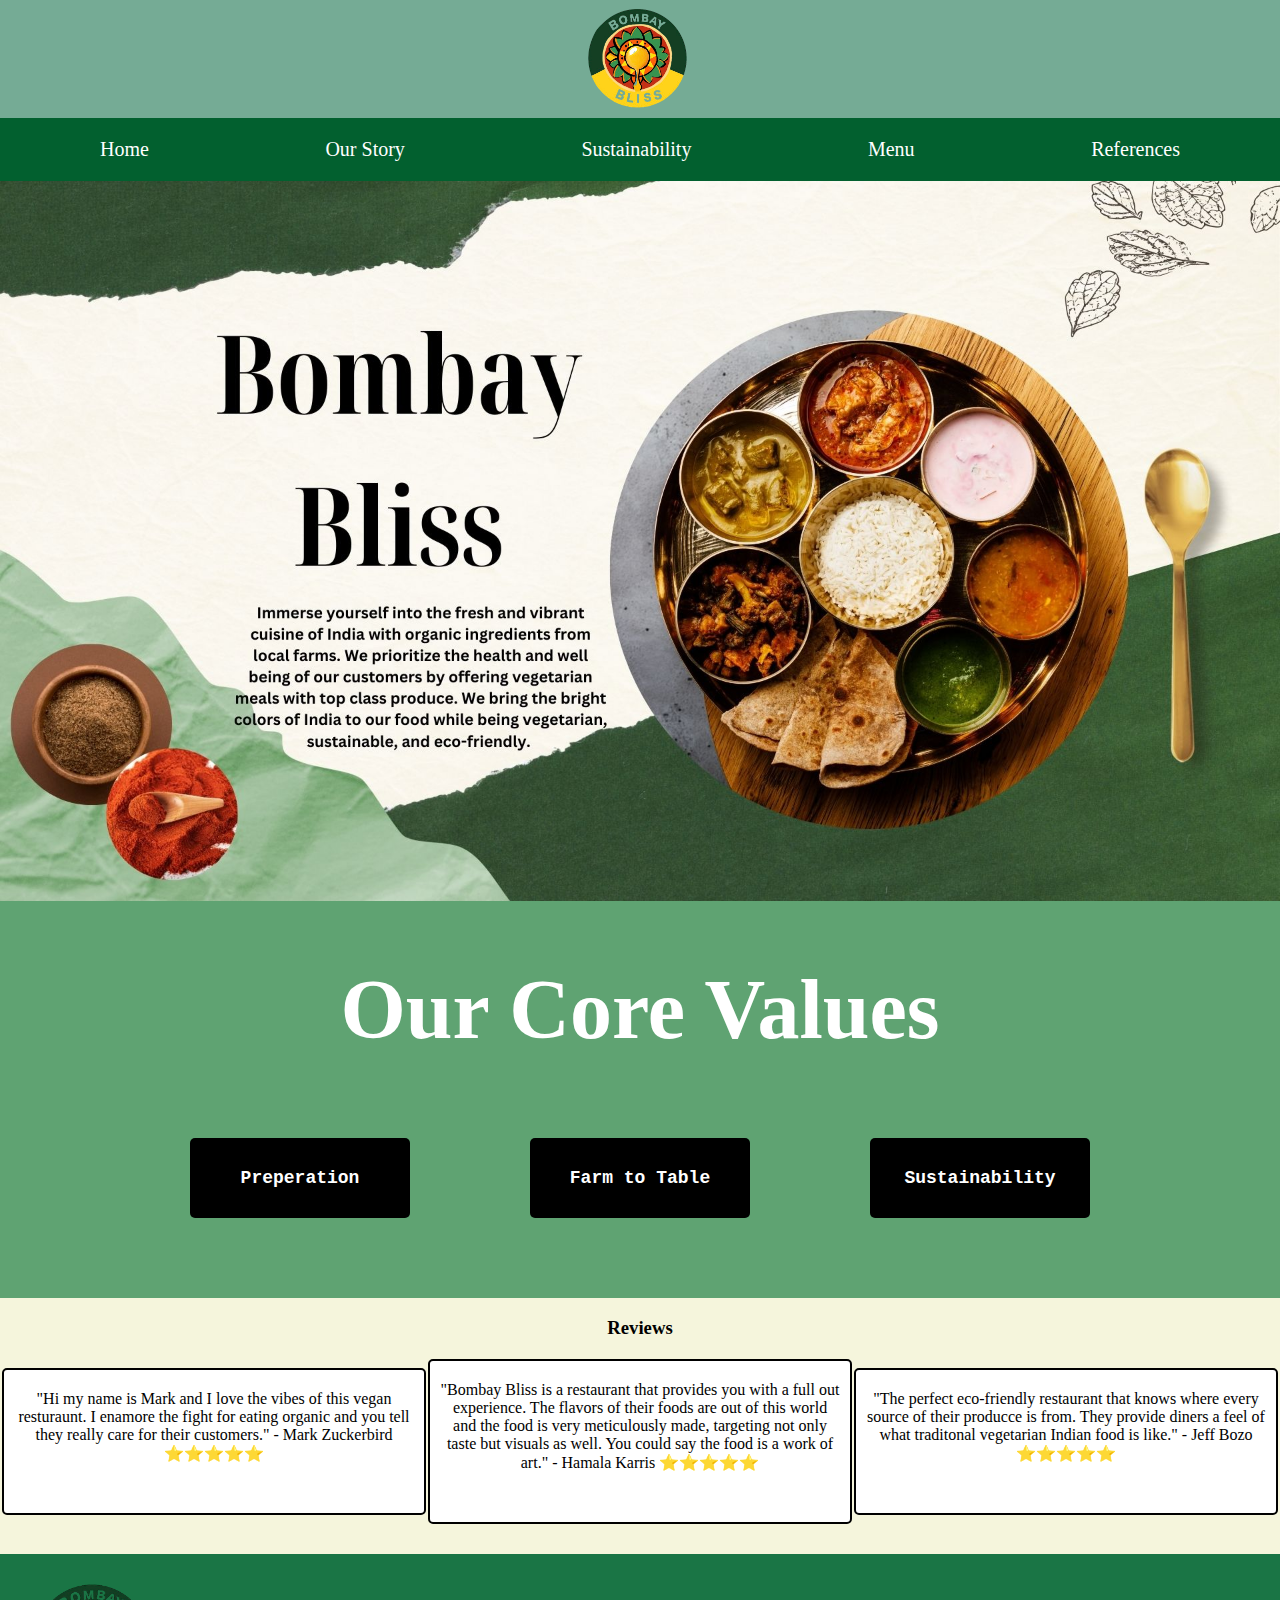
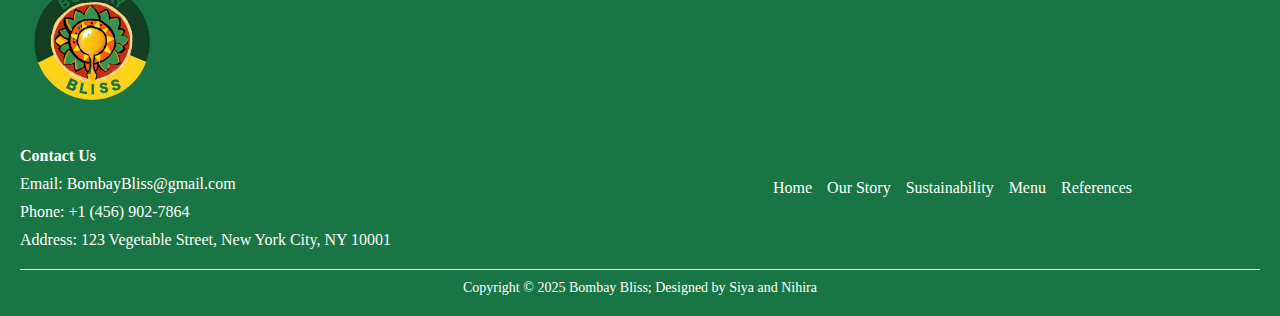
<file: index.html>
<!DOCTYPE html>
<html lang="en">

<head>
    <meta charset="UTF-8">
    <meta name="viewport" content="width=device-width, initial-scale=1.0">
    <meta http-equiv="X-UA-Compatible" content="ie=edge">
    <title>Bombay Bliss</title>
    <link rel="stylesheet" href="style.css">


</head>

<body>
    
    <div class="container">
        <header>
            
            <a href="index.html">
                <img src="bbay_no_bg.png" alt="Logo for Bombay Bliss">
                </a>
               
        </header>
        
        <nav>
            <a href="index.html">Home</a>
            <a href="Our-Story.html">Our Story</a>
            <a href="sustainablity.html">Sustainability</a>
            <a href="menu.html">Menu</a>
            <a href="references.html">References</a>
            
        </nav>
        
        <main class="home">
            <div class="img-container">
                <img src="homeImage.jpg" alt="Home image" class="responsive">
            </div>
            
                
        </main>

        <div class="food">
            <h1>Our Core Values</h1>
            <div class="btnHome">
                <a href="Our-Story.html" class="btn">Preperation</a>
                <a href="Our-Story.html" class="btn">Farm to Table</a>
                <a href="sustainablity.html" class="btn">Sustainability</a>
            <!-- <p>Immerse yourself into the fresh and vibrant cuisine of India with organic ingredients from local farms. We prioritize the health and well being of our customers by offering vegetarian meals with top class produce. We bring the bright colors of India to our food while being vegetarian, sustainable, and eco-friendly. </p> -->
             </div>
        </div>
        
        <div class="reviews">
            <h3>Reviews</h3>
            <div class="box-container">
                <div class="box"> "Hi my name is Mark and I love the vibes of this vegan resturaunt. I enamore the fight for eating organic and you tell they really care for their customers." - Mark Zuckerbird ⭐️⭐️⭐️⭐️⭐️</div>
                <div class="box"> "Bombay Bliss is a restaurant that provides you with a full out experience. The flavors of their foods are out of this world and the food is very meticulously made, targeting not only taste but visuals as well. You could say the food is a work of art." - Hamala Karris ⭐️⭐️⭐️⭐️⭐️</div>
                <div class="box">"The perfect eco-friendly restaurant that knows where every source of their producce is from. They provide diners a feel of what traditonal vegetarian Indian food is like." - Jeff Bozo ⭐️⭐️⭐️⭐️⭐️</div>
            </div>
        </div>

        <footer>
            <div class="inner-footer">
                <div class="logo-container">
                    <img src="bbay_no_bg.png" alt="Logo for Bombay Bliss">
                </div>
            </div>
            <div class="contact-container">
                <h4>Contact Us</h4>
                <p>Email: BombayBliss@gmail.com</p>
                <p>Phone: +1 (456) 902-7864</p>
                <p>Address: 123 Vegetable Street, New York City, NY 10001</p>
            </div>
            <div class="footer-nav">
                <ul>
                    <li><a href="index.html">Home</a></li>
                    <li><a href="Our-Story.html">Our Story</a></li>
                    <li><a href="sustainablity.html">Sustainability</a></li>
                    <li><a href="menu.html">Menu</a></li>
                    <li><a href="references.html">References</a></li>
                </ul>
            </div>
            <div class="footer-bottom">
                <p>Copyright &copy; 2025 Bombay Bliss; Designed by <span class="designer">Siya and Nihira</span></p>
            </div>
        </footer>

    </div>
    

</body>
</html>
</file>
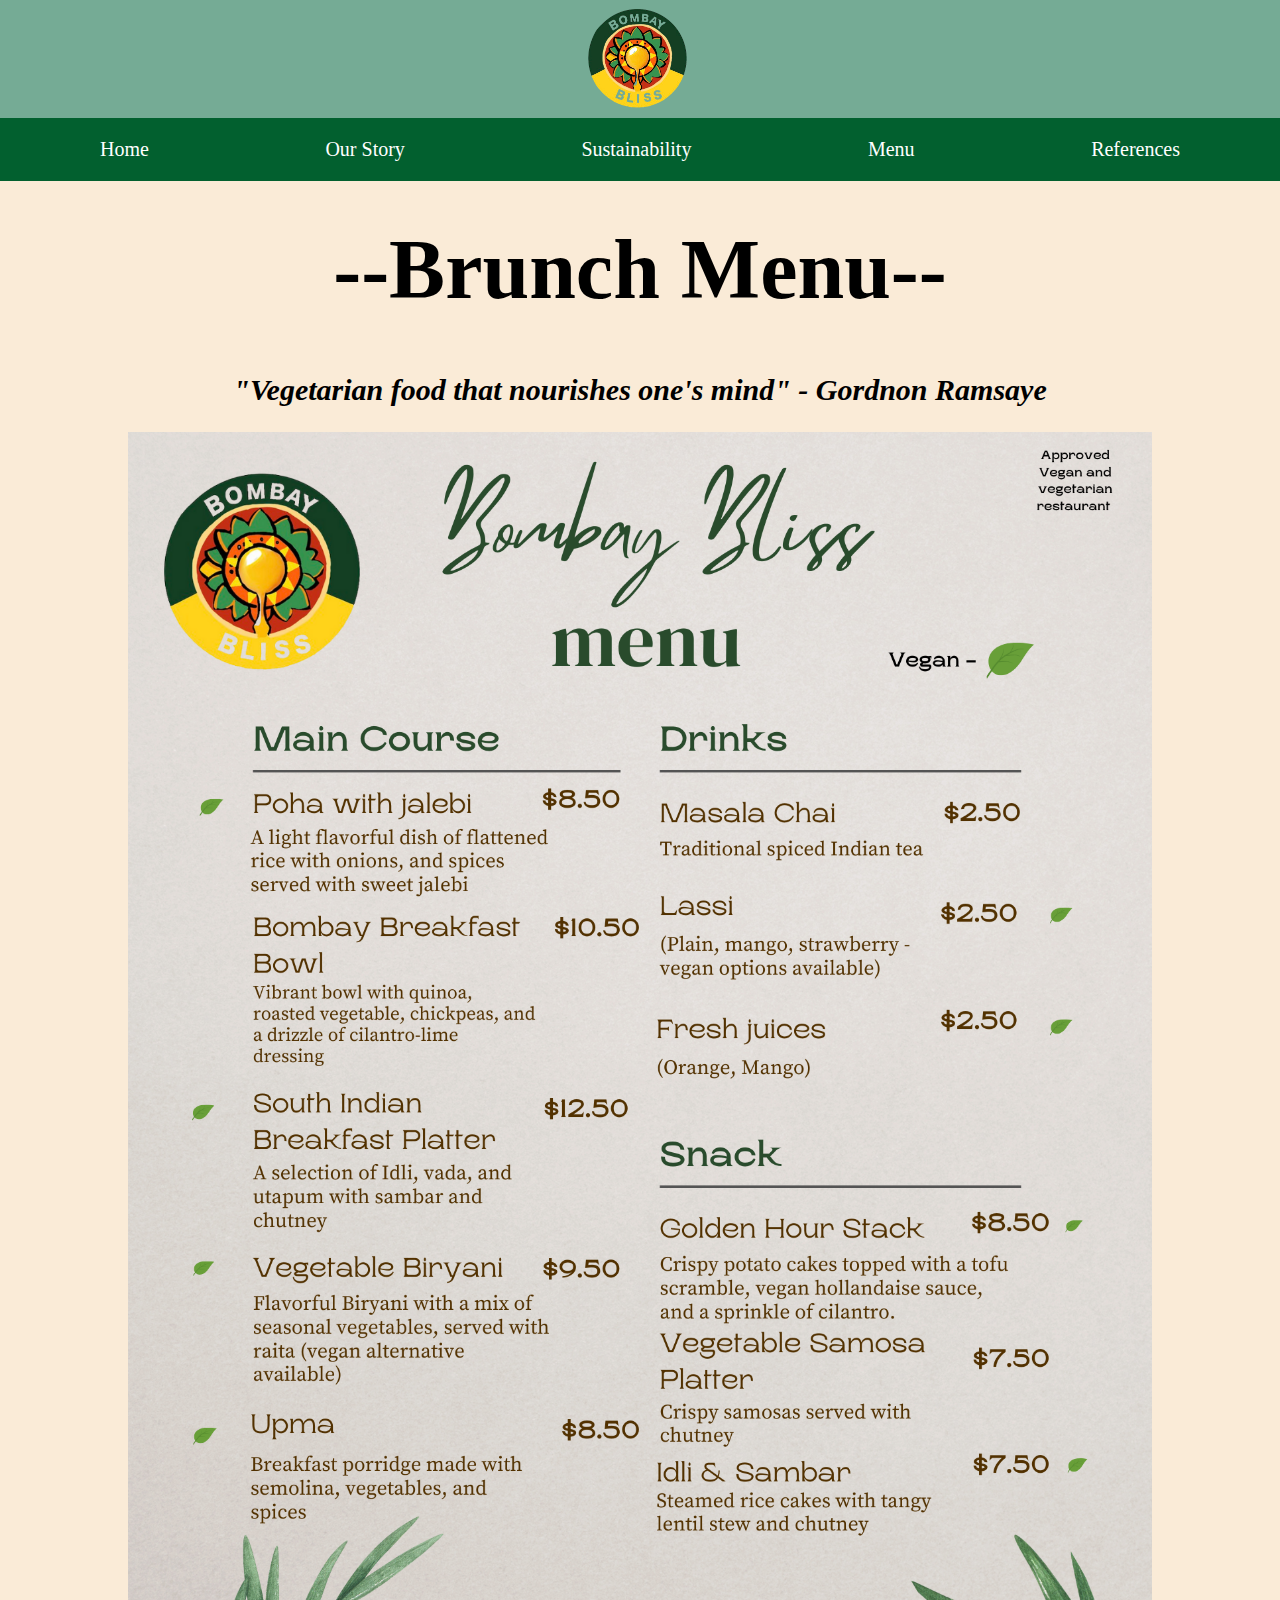
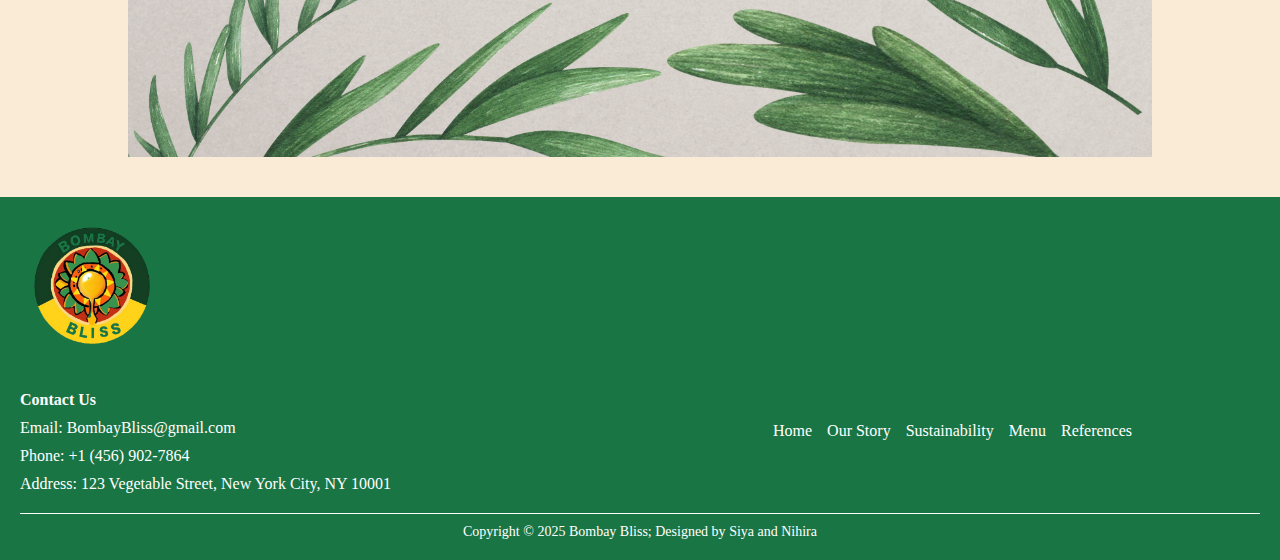
<file: menu.html>
<!DOCTYPE html>
<html lang="en">

<head>
    <meta charset="UTF-8">
    <meta name="viewport" content="width=device-width, initial-scale=1.0">
    <meta http-equiv="X-UA-Compatible" content="ie=edge">
    <title>Bombay Bliss</title>
    <link rel="stylesheet" href="style.css">


</head>

<body>
    
    <div class="container">
        <header>
            <a href="index.html">
                <img src="bbay_no_bg.png" alt="Logo for Bombay Bliss">
                </a>
                
        </header>
        
        <nav>
            <a href="index.html">Home</a>
            <a href="Our-Story.html">Our Story</a>
            <a href="sustainablity.html">Sustainability</a>
            <a href="menu.html">Menu</a>
            <a href="references.html">References</a>
            
        </nav>

        <main>
            <h1 class="comida"> --Brunch Menu--</h1>
            <h2 class="quote">"Vegetarian food that nourishes one's mind" - Gordnon Ramsaye</h2>
            <div class="menu">
                 <img src="Beige And Green Simple Restaurant Menu.png" alt="Bombay Bliss Menu">
            </div>
        </main>
       <div class="comida-container"></div>

        <footer>
            <div class="inner-footer">
                <div class="logo-container">
                    <img src="bbay_no_bg.png" alt="Logo for Bombay Bliss">
                </div>
            </div>
            <div class="contact-container">
                <h4>Contact Us</h4>
                <p>Email: BombayBliss@gmail.com</p>
                <p>Phone: +1 (456) 902-7864</p>
                <p>Address: 123 Vegetable Street, New York City, NY 10001</p>
            </div>
            <div class="footer-nav">
                <ul>
                    <li><a href="index.html">Home</a></li>
                    <li><a href="Our-Story.html">Our Story</a></li>
                    <li><a href="sustainablity.html">Sustainability</a></li>
                    <li><a href="menu.html">Menu</a></li>
                    <li><a href="references.html">References</a></li>
                </ul>
            </div>
            <div class="footer-bottom">
                <p>Copyright &copy; 2025 Bombay Bliss; Designed by <span class="designer">Siya and Nihira</span></p>
            </div>
        </footer>

    </div>

</body>
</html>
</file>
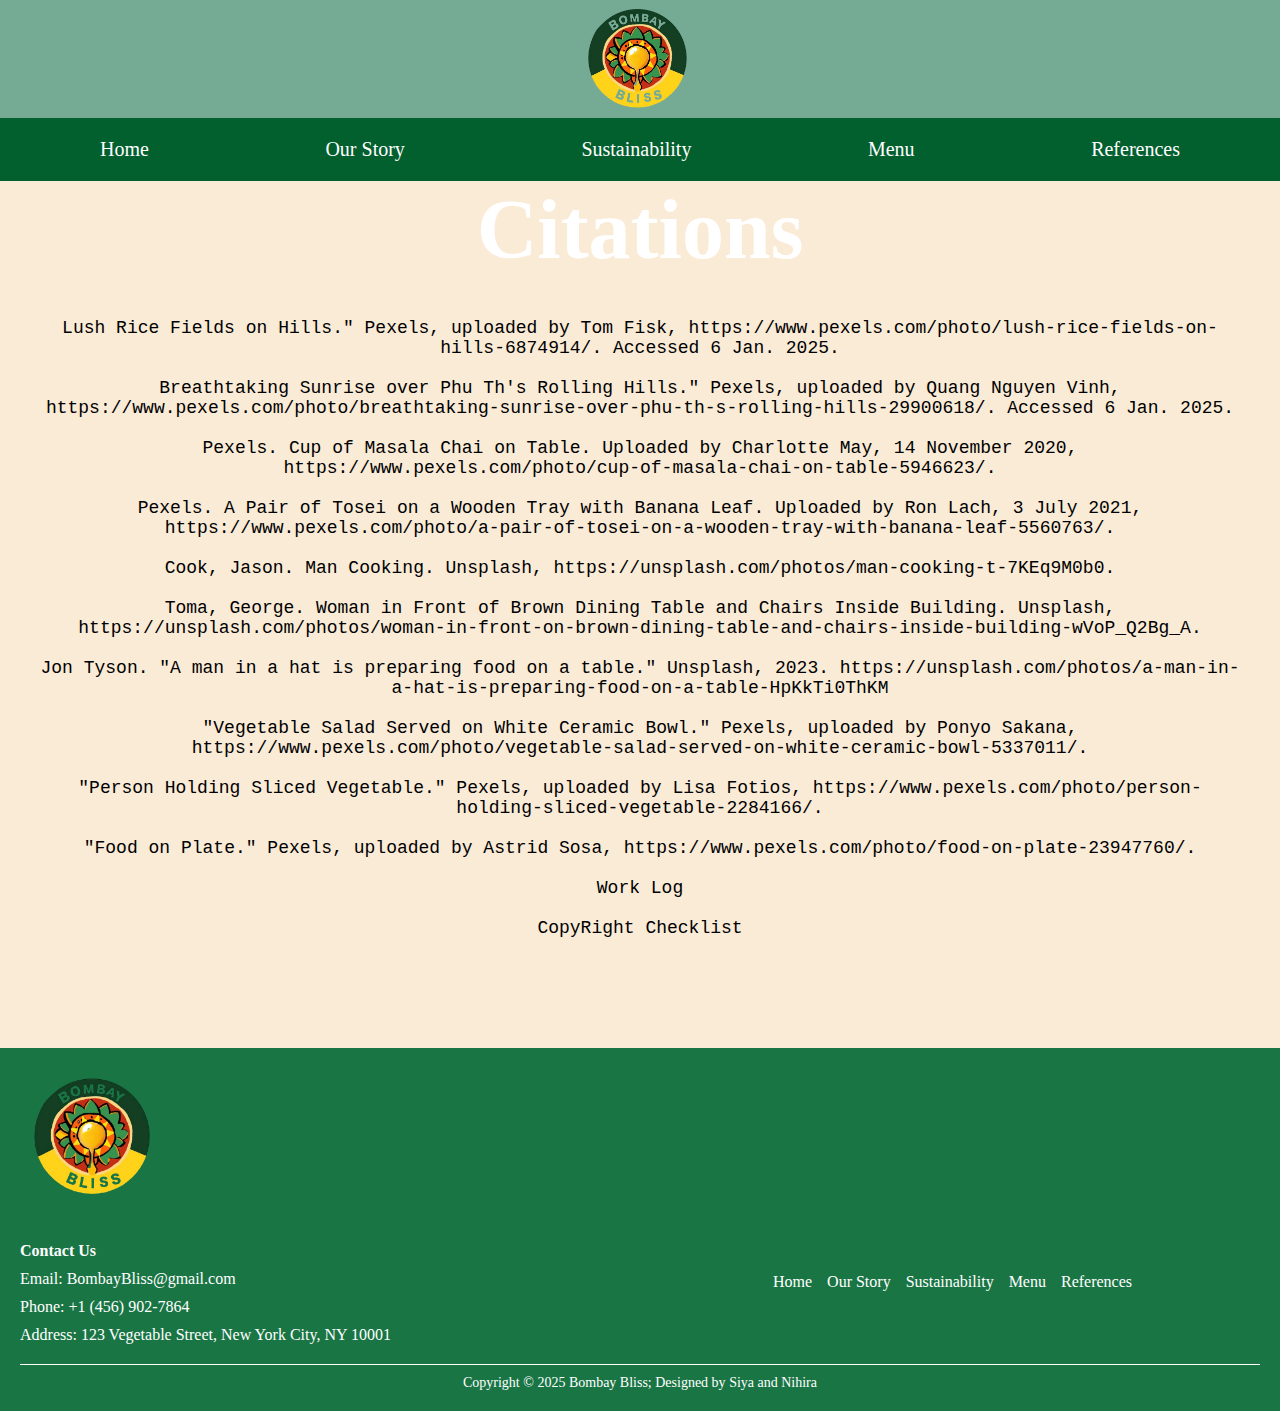
<file: references.html>
<!DOCTYPE html>
<html lang="en">

<head>
    <meta charset="UTF-8">
    <meta name="viewport" content="width=device-width, initial-scale=1.0">
    <meta http-equiv="X-UA-Compatible" content="ie=edge">
    <title>Bombay Bliss</title>
    <link rel="stylesheet" href="style.css">


</head>

<body>
    
    <div class="container">
        <header>
            <a href="index.html">
            <img src="bbay_no_bg.png" alt="Logo for Bombay Bliss">
            </a>
            
        </header>
        
        <nav>
            <a href="index.html">Home</a>
            <a href="Our-Story.html">Our Story</a>
            <a href="sustainablity.html">Sustainability</a>
            <a href="menu.html">Menu</a>
            <a href="references.html">References</a>
            
        </nav>

        <main>
            <h1>Citations</h1>
            <div class="links">
                <a href="https://www.pexels.com/photo/lush-rice-fields-on-hills-6874914/" target="_blank" >Lush Rice Fields on Hills." Pexels, uploaded by Tom Fisk, https://www.pexels.com/photo/lush-rice-fields-on-hills-6874914/. Accessed 6 Jan. 2025.</a>
                <a href="https://www.pexels.com/photo/breathtaking-sunrise-over-phu-th-s-rolling-hills-29900618/" target="_blank" >Breathtaking Sunrise over Phu Th's Rolling Hills." Pexels, uploaded by Quang Nguyen Vinh, https://www.pexels.com/photo/breathtaking-sunrise-over-phu-th-s-rolling-hills-29900618/. Accessed 6 Jan. 2025.</a>
                <a href="https://www.pexels.com/photo/cup-of-masala-chai-on-table-5946623/" target="_blank" >Pexels. Cup of Masala Chai on Table. Uploaded by Charlotte May, 14 November 2020, https://www.pexels.com/photo/cup-of-masala-chai-on-table-5946623/.</a>
                <a href="https://www.pexels.com/photo/a-pair-of-tosei-on-a-wooden-tray-with-banana-leaf-5560763/" target="_blank" >Pexels. A Pair of Tosei on a Wooden Tray with Banana Leaf. Uploaded by Ron Lach, 3 July 2021, https://www.pexels.com/photo/a-pair-of-tosei-on-a-wooden-tray-with-banana-leaf-5560763/.</a>
                <a href="https://unsplash.com/photos/man-cooking-t-7KEq9M0b0" target="_blank" >Cook, Jason. Man Cooking. Unsplash, https://unsplash.com/photos/man-cooking-t-7KEq9M0b0.</a>
                <a href="https://unsplash.com/photos/woman-in-front-on-brown-dining-table-and-chairs-inside-building-wVoP_Q2Bg_A" target="_blank" >Toma, George. Woman in Front of Brown Dining Table and Chairs Inside Building. Unsplash, https://unsplash.com/photos/woman-in-front-on-brown-dining-table-and-chairs-inside-building-wVoP_Q2Bg_A.</a>
                <a href="https://unsplash.com/photos/a-man-in-a-hat-is-preparing-food-on-a-table-HpKkTi0ThKM" target="_blank" >Jon Tyson. "A man in a hat is preparing food on a table." Unsplash, 2023. https://unsplash.com/photos/a-man-in-a-hat-is-preparing-food-on-a-table-HpKkTi0ThKM</a>
                <a href="https://www.pexels.com/photo/vegetable-salad-served-on-white-ceramic-bowl-5337011/" target="_blank" > "Vegetable Salad Served on White Ceramic Bowl." Pexels, uploaded by Ponyo Sakana, https://www.pexels.com/photo/vegetable-salad-served-on-white-ceramic-bowl-5337011/.</a>
                <a href="https://www.pexels.com/photo/person-holding-sliced-vegetable-2284166/" target="_blank" > "Person Holding Sliced Vegetable." Pexels, uploaded by Lisa Fotios, https://www.pexels.com/photo/person-holding-sliced-vegetable-2284166/. </a>
                <a href="https://www.pexels.com/photo/food-on-plate-23947760/" target="_blank" > "Food on Plate." Pexels, uploaded by Astrid Sosa, https://www.pexels.com/photo/food-on-plate-23947760/. </a>
                <a href="https://drive.google.com/file/d/1cE8XGpFqoqqUbzgwOnflpPAbiBKxxjd5/view?usp=sharing" target="_blank" >Work Log</a>
                <a href="https://drive.google.com/file/d/1457l1HjMdJFh3l7qBdEnS9F-uV5wblqK/view?usp=sharing" target="_blank" >CopyRight Checklist</a>

            </div>
        </main>

        <footer>
            <div class="inner-footer">
                <div class="logo-container">
                    <img src="bbay_no_bg.png" alt="Logo for Bombay Bliss">
                </div>
            </div>
            <div class="contact-container">
                <h4>Contact Us</h4>
                <p>Email: BombayBliss@gmail.com</p>
                <p>Phone: +1 (456) 902-7864</p>
                <p>Address: 123 Vegetable Street, New York City, NY 10001</p>
            </div>
            <div class="footer-nav">
                <ul>
                    <li><a href="index.html">Home</a></li>
                    <li><a href="Our-Story.html">Our Story</a></li>
                    <li><a href="sustainablity.html">Sustainability</a></li>
                    <li><a href="menu.html">Menu</a></li>
                    <li><a href="references.html">References</a></li>
                </ul>
            </div>
            <div class="footer-bottom">
                <p>Copyright &copy; 2025 Bombay Bliss; Designed by <span class="designer">Siya and Nihira</span></p>
            </div>
        </footer>

    </div>

</body>
</html>
</file>
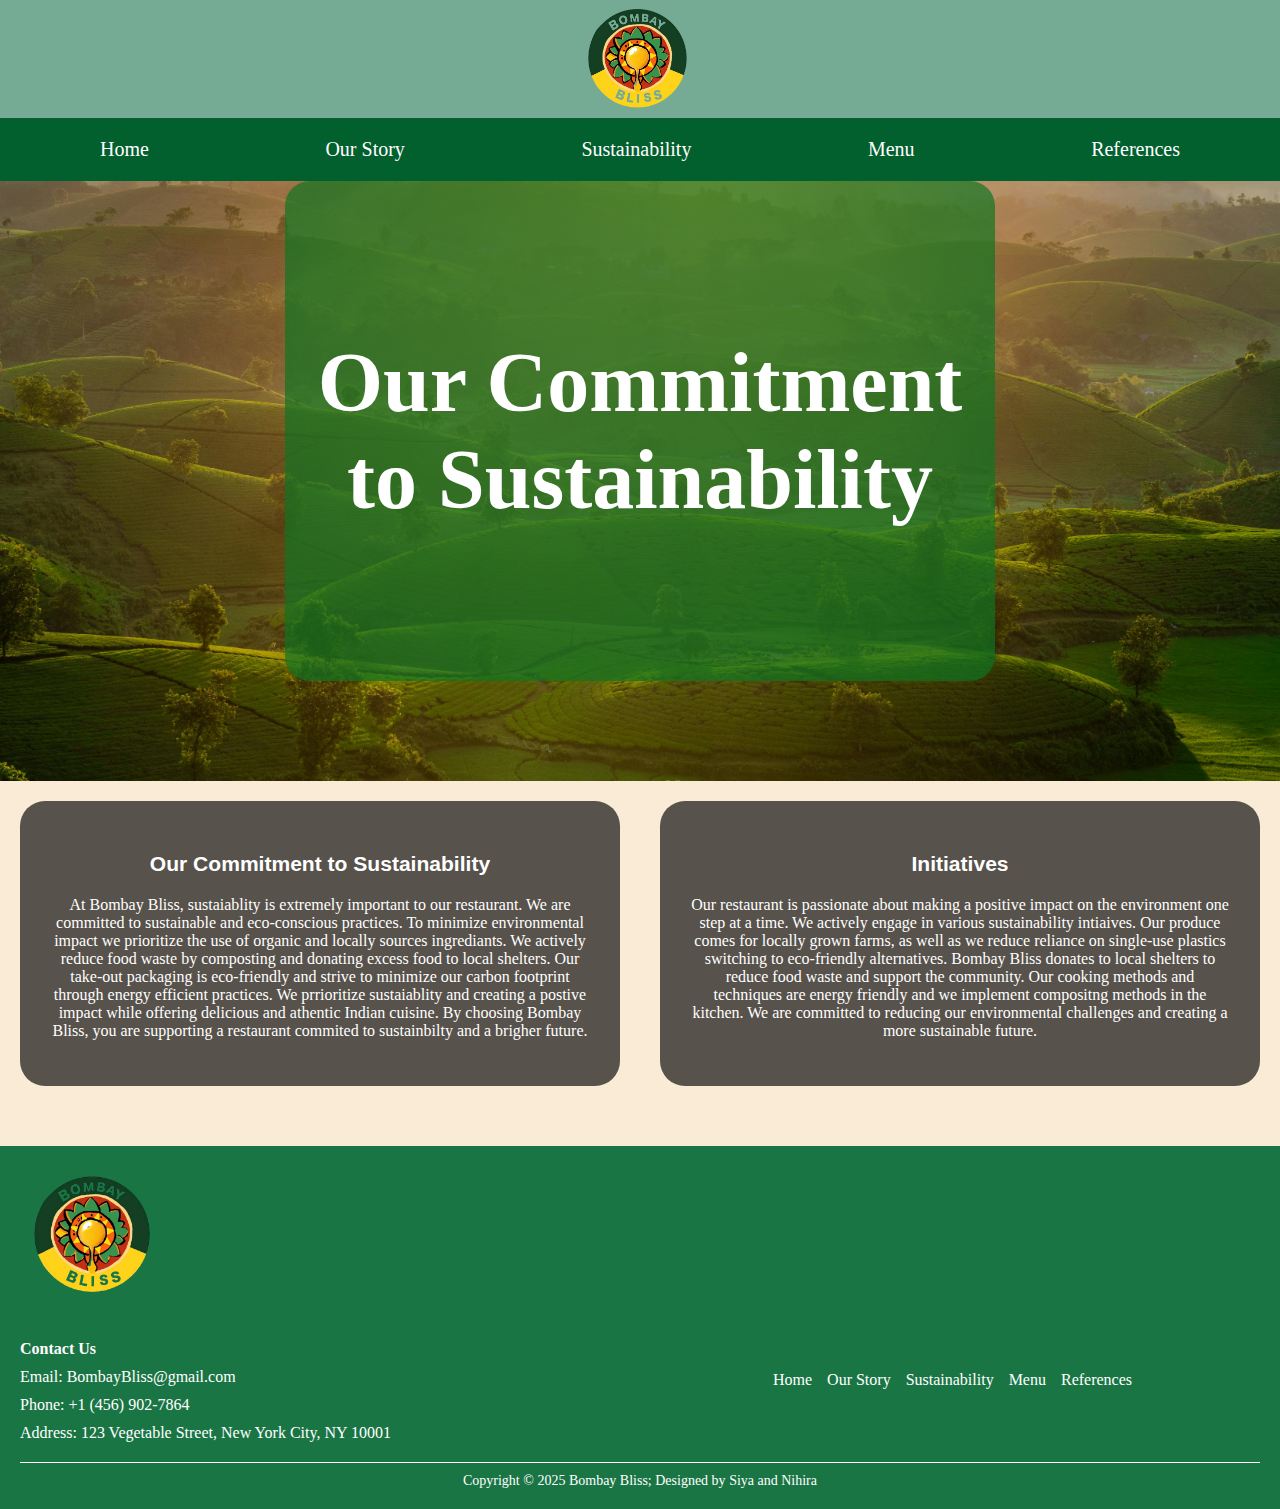
<file: sustainablity.html>
<!DOCTYPE html>
<html lang="en">

<head>
    <meta charset="UTF-8">
    <meta name="viewport" content="width=device-width, initial-scale=1.0">
    <meta http-equiv="X-UA-Compatible" content="ie=edge">
    <title>Bombay Bliss</title>
    <link rel="stylesheet" href="style.css">


</head>

<body>
    
    <div class="container">
        <header>
            <a href="index.html">
                <img src="bbay_no_bg.png" alt="Logo for Bombay Bliss">
                </a>
                
        </header>
        
        <nav>
            <a href="index.html">Home</a>
            <a href="Our-Story.html">Our Story</a>
            <a href="sustainablity.html">Sustainability</a>
            <a href="menu.html">Menu</a>
            <a href="references.html">References</a>
            
        </nav>

        <main>
            <div class="sustain">
                <div class="sustainability"><h1 class="commitment">Our Commitment to Sustainability</h1></div>
            </div>
            <div class="parent">
                <div class="i-base"><h3 class="commitment">Our Commitment to Sustainability</h3><p>At Bombay Bliss, sustaiablity is extremely important to our restaurant. We are committed to sustainable and eco-conscious practices. To minimize environmental impact we prioritize the use of organic and locally sources ingrediants. We actively reduce food waste by composting and donating excess food to local shelters. Our take-out packaging is eco-friendly and strive to minimize our carbon footprint through energy efficient practices. We prrioritize sustaiablity and creating a postive impact while offering delicious and athentic Indian cuisine. By choosing Bombay Bliss, you are supporting a restaurant commited to sustainbilty and a brigher future.</p></div>
                <div class="i-base"><h3 class="commitment">Initiatives</h3><p>Our restaurant is passionate about making a positive impact on the environment one step at a time. We actively engage in various sustainability intiaives. Our produce comes for locally grown farms, as well as we reduce reliance on single-use plastics switching to eco-friendly alternatives. Bombay Bliss donates to local shelters to reduce food waste and support the community. Our cooking methods and techniques are energy friendly and we implement compositng methods in the kitchen. We are committed to reducing our environmental challenges and creating a more sustainable future.</p></div>
            </div>
        </main>
        
        <footer>
            <div class="inner-footer">
                <div class="logo-container">
                    <img src="bbay_no_bg.png" alt="Logo for Bombay Bliss">
                </div>
            </div>
            <div class="contact-container">
                <h4>Contact Us</h4>
                <p>Email: BombayBliss@gmail.com</p>
                <p>Phone: +1 (456) 902-7864</p>
                <p>Address: 123 Vegetable Street, New York City, NY 10001</p>
            </div>
            <div class="footer-nav">
                <ul>
                    <li><a href="index.html">Home</a></li>
                    <li><a href="Our-Story.html">Our Story</a></li>
                    <li><a href="sustainablity.html">Sustainability</a></li>
                    <li><a href="menu.html">Menu</a></li>
                    <li><a href="references.html">References</a></li>
                </ul>
            </div>
            <div class="footer-bottom">
                <p>Copyright &copy; 2025 Bombay Bliss; Designed by <span class="designer">Siya and Nihira</span></p>
            </div>
        </footer>

    </div>

</body>
</html>
</file>
<file: style.css>
body {
    background-color: rgb(186, 236, 186);
    margin: 0;
    height: 100vh;
    background-image: url(pexels-emily-le-2148057518-29900618.jpg);
    background-position: center;
}

.container {
    margin-left: auto;
    margin-right: auto;
    width: 100%;
    height: 100%; 
    
}

header {
    background-color: rgb(117, 171, 149);
    height: 118px;
    text-align: center;
    img{
        max-width: 100%;
        max-height: 100%;
    }
}

h1 {
    color: white;
    font-size: 84px;
    font-family: 'Times New Roman', Times, serif;
    text-align: center;
    margin: 0;
}

nav {
    background-color: rgb(2, 96, 47);
    height: auto;
    display: flex;
    justify-content: space-between;
    padding-bottom: 20px;
    padding-left: 100px;
    padding-right: 100px;
    padding-top: 20px;
    transition: color 0.3s;
    
}
@media(max-width: 768px)
{
    nav{
        flex-direction: column;
        align-items: center;
    }
}
nav a:hover{
    color: rgba(255, 255, 255, 0.595);
}
a{
    color: white;
    font-size: 20px;
    text-decoration: none;
  }

main {
    height: auto;
    background-position: center;
    text-align: center;
    background-color: antiquewhite;
    padding-bottom: 40px;
    margin:0;
    
    
}


footer {
    background-color: rgb(26, 117, 69);
    padding: 20px 10px;
    display: flex;
    flex-direction: column;
    align-items: center;
    gap: 20px;
    box-sizing: border-box;
}
.inner-footer {
    display: flex;
    justify-content: space-between;
    align-items: center;
    width: 90%;
    max-width: 1100px;
}
.logo-container img {
    width: 150px;
    height: auto;
}
.footer-nav ul {
    display: flex;
    list-style: none;
    padding: 0;
    margin: 0;
    gap: 15px;
}
.footer-nav ul li a {
    color: white;
    font-size: 16px;
    text-decoration: none;
    transition: color 0.3s;
}
.footer-nav ul li a:hover {
    color: rgba(255, 255, 255, 0.595);
}
.footer-bottom {
    text-align: center;
    width: 100%;
    border-top: 1px solid white;
    padding-top: 10px;
}
.footer-bottom p {
    color: white;
    font-size: 14px;
    margin: 0;
}
.story {
    color: black;
    font-size: 60px;
    font-family: 'Times New Roman', Times, serif;
    text-align: center;
}


.pics {
    background-color: rgb(117, 171, 149);
    display: flex;
    flex-wrap: wrap;
    justify-content: center;
    align-items: flex-start;
    padding: 20px;
}

.circle-container {
    display: flex;
    flex-direction: column;
    align-items: center; 
    margin-left: 60px;
    margin-right: 60px;
}

.circle1 {
    width: 12vw;
    height: 12vw;
    max-width: 165px;
    max-height: 165px;
    min-width: 80px;
    min-height: 80px;
    border-radius: 50%;
    background-color: blueviolet;
    background-position: center;
    background-size: cover;
    background-image: url("pexels-charlotte-may-5946623.jpg");
}
.circle2 {
    width: 12vw;
    height: 12vw;
    max-width: 165px;
    max-height: 165px;
    min-width: 80px;
    min-height: 80px;
    border-radius: 50%;
    background-color: blueviolet;
    background-position: center;
    background-size: cover;
    background-image: url("redcharlie-t-7KEq9M0b0-unsplash.jpg");
}
.circle3 {
    width: 12vw;
    height: 12vw;
    max-width: 165px;
    max-height: 165px;
    min-width: 80px;
    min-height: 80px;
    border-radius: 50%;
    background-color: blueviolet;
    background-position: center;
    background-size: cover;
    background-image: url("pexels-roman-odintsov-5337011.jpg");
}
.circle4 {
    width: 12vw;
    height: 12vw;
    max-width: 165px;
    max-height: 165px;
    min-width: 80px;
    min-height: 80px;
    border-radius: 50%;
    background-color: blueviolet;
    background-position: center;
    background-size: cover;
    background-image: url("kasia-derenda-HpKkTi0ThKM-unsplash.jpg");
}
.circle5 {
    width: 12vw;
    height: 12vw;
    max-width: 165px;
    max-height: 165px;
    min-width: 80px;
    min-height: 80px;
    border-radius: 50%;
    background-color: blueviolet;
    background-position: center;
    background-size: cover;
    background-image: url("pexels-saveurssecretes-5560763.jpg");
}
.description {
    color: white;
    font-size: 15px;
    text-align: center;
    margin-top: 10px;
    max-width: 165px;
    word-wrap: break-word;
}
.farm {
    background-color: blanchedalmond;
    height: auto;
    font-size: 50px;
    color: black;
    text-align: center;
    
}  
.farm-container{
    display: flex;
    align-items: center;
    gap: 100px;
    justify-content: center;
    padding: 20px;
    box-sizing: border-box;
}
/* Small Screen adaptivity things*/
@media(max-width: 768px)
{
    .farm-container{
        flex-direction: column;

    }
    .farm-image{
        width: 90%;
    }
}

.farm-words{
    color: white;
    font-size: 20px;
    font-family: 'Times New Roman', Times, serif;
}
.farm-image{
    max-width: 600px;
    min-width:250px;
    flex: 1;
    height: auto;
    border-radius: 5px;
    
}

.preperation{
    background-color: rgb(155, 211, 189);
    height: auto;
    font-size: 50px;
    color: black;
    text-align: center;
}
.farm-description{
    background-color: rgba(0, 0, 0, 0.652);
    height: auto;
    width: 100%;
    max-width: 500px;
    border-radius: 25px;
    margin: 20px;
    text-align: center;
    color: white;
    font-size: 14px;
    font-family: 'Trebuchet MS', 'Lucida Sans Unicode', 'Lucida Grande', 'Lucida Sans', Arial, sans-serif;
    padding: 30px;
    box-sizing: border-box;
    
    
}




table {
    width: 100%;
    background-color: white;
    border: 1px solid black;
}

td {
    border: 1px solid black;
    border-collapse: collapse;
    background-color: beige;
    justify-content: space-between;
    height: 100px;
}

.story1 td {
    height: 200px; 
    text-align: center;
    vertical-align: middle;
    font-family:'Times New Roman', Times, serif;
    font-size: 20px;
    
}

.story1 div img {
    max-height: 100%;
    max-width: 100%;
    object-fit: cover;
    border-radius: 5px;
}

.story div {
    background-color: beige;
    margin: 10px;
    padding: 10px;
    height: 100%;
    display: flex;
    justify-content: center;
    align-items: center;
}
.sustain{
   background-image: url("pexels-emily-le-2148057518-29900618.jpg");
   background-repeat: no-repeat;
   background-attachment: fixed;
    background-size: cover;
    height: 600px;
    justify-content: center;
    display: flex;
    
}

.sustainability{
    height: auto;
    margin-bottom: 100px;
    width: 650px;
    max-width: 90%;
    justify-content: center;
    padding: 30px;
    display:flex;
    align-items: center;
    background-color: rgba(14, 117, 33, 0.686);
    border-radius:25px;
    color: white;
    font-size: 84px;
    font-family: 'Trebuchet MS', 'Lucida Sans Unicode', 'Lucida Grande', 'Lucida Sans', Arial, sans-serif;
    flex-wrap: wrap;
    
}

@media(max-width:768px){
    .sustainability{
        width:90%;
        padding: 20px;
        font-size: medium;
        margin-left: 10px ;
        margin-right: 10px ;
    }
    .sustainability h1{
        font-size: 40px;
        text-align: center;
        display: flex;
        justify-content: center;
    }
}

.parent{
    display: flex;
    flex-wrap: wrap;
    justify-content: center;
    align-items: center;

}
.i-base {
    background-color: rgba(0, 0, 0, 0.652);
    height: auto;
    width: 90%;
    max-width: 600px;
    border-radius: 25px;
    margin: 20px;
    text-align: center;
    color: white;
    font-size: large;
    font-family: 'Trebuchet MS', 'Lucida Sans Unicode', 'Lucida Grande', 'Lucida Sans', Arial, sans-serif;
    padding: 30px;
    box-sizing: border-box;
}
p{
    color: white;
    font-size: medium;
    font-family: 'Times New Roman', Times, serif;
}
.home{
    height: auto;
    background-position: center;
    text-align: center;
    background-color:rgb(95, 163, 114);
    
}
.img-container{
    /* background-image: url(homeImage.jpg); */
    /* background-repeat: no-repeat; */
    /* background-attachment: fixed;  */
     /* background-size: cover;
     background-position: center; */
     /* height:100%; */
     justify-content: center;
     display: flex;
    
     width: 100%; 
     
}
.responsive{
    width: 100%;
    height:auto;
    object-fit: cover;
}

.reviews{
    background-color: beige;
    height: auto;
    display: flex;
    flex-direction: column;
    padding-bottom: 30px;
    justify-content: flex-start;
}
.food{
    background-color:rgb(95, 163, 114);
    height:auto;
    padding: 20px;
    text-align: center;
    
}

.btnHome{
    display: flex;
    justify-content: center;
    align-items: center;
    margin-top: 20px;
    flex-wrap: wrap;
}

.btn{
 
    font-family:'Courier New', Courier, monospace;
    font-size: 18px;
    font-weight: bold;
    background: black;
    width: 160px;
    padding:20px;
    text-align: center;
    text-decoration: none;
    color: white;
    border-radius: 5px;
    cursor: pointer;
    align-items: column;
    margin: 60px;
    padding: 30px;
    position: relative;
}
.box-container{
    display: flex;
    justify-content: center;
    justify-content: space-evenly;
    align-items: center;
    
}
.box{
    height: auto;
    width: 400px;
    border-radius: 5px;
    border: 2px solid black;
    background-color: white;
    color: black;
    text-align: center;
    padding-top: 20px;
    padding-left: 10px;
    padding-right: 10px;
    padding-bottom: 50px;
}
h3{
    text-align: center;
    margin-bottom: 20px;
}



footer {
    background-color: rgb(26, 117, 69);
    padding:20px;
    display: flex;
    flex-direction: row;
    align-items: center;
    gap: 10px;
    box-sizing: border-box;
    color: white;
    justify-content: space-between;
    flex-wrap: wrap;
    
    

    
}

.inner-footer {
    display: flex;
    justify-content: space-between;
    align-items: center;
    width: 90%;

    
}


.logo-container img {
    width: 150px;
    height: auto;
    margin-right:20px;
}


.footer-nav ul {
    display: flex;
    list-style: none;
    padding: 0;
    margin: 0;
    gap: 15px;
    justify-content: center;
}

.footer-nav ul li a {
    color: white;
    font-size: 16px;
    text-decoration: none;
    transition: color 0.3s;
}

.footer-nav ul li a:hover {
    color: rgba(255, 255, 255, 0.595);
}

.footer-bottom {
    text-align: center;
    width: 100%;
    border-top: 1px solid white;
    padding-top: 10px;
    margin-top: 10px;
}

.footer-bottom p {
    color: white;
    font-size: 14px;
    margin: 0;
}
.contact-container, .footer-nav {
    flex: 1;
    display: flex;
    flex-direction: column;
    gap: 10px;
    justify-content: center;
   
}


.contact-container h4{
    margin-bottom: 0;
    
}
.contact-container p{
    margin:0;
    
}

.links{
    
    
    padding: 20px;
    display:block;
    margin-bottom: 30px;
}

.links a {
    display: block;
    margin: 20px;
    color: black;
    font-family: 'Courier New', Courier, monospace;
    font-size: large;
}
.comida{
    color: black;
    font-size: 84px;
    font-family: 'Times New Roman', Times, serif;
    text-align: center;
    padding-top: 40px;
}
.quote{
    color:black;
    font-style:italic;
    font-size: 30px;
    padding-top: 30px;
}
.comida-container{
    /* height: 700px; */
    background-color:antiquewhite;
    margin: 0;
    padding: 0;
    height: auto;

}
.menu{
    max-width: 80%;
    margin: 0 auto;
    text-align: center;
    padding: 0;

}

.menu img{
    width: 100%;
    height: auto;
    display: block;
    margin: 0;
}
</file>
